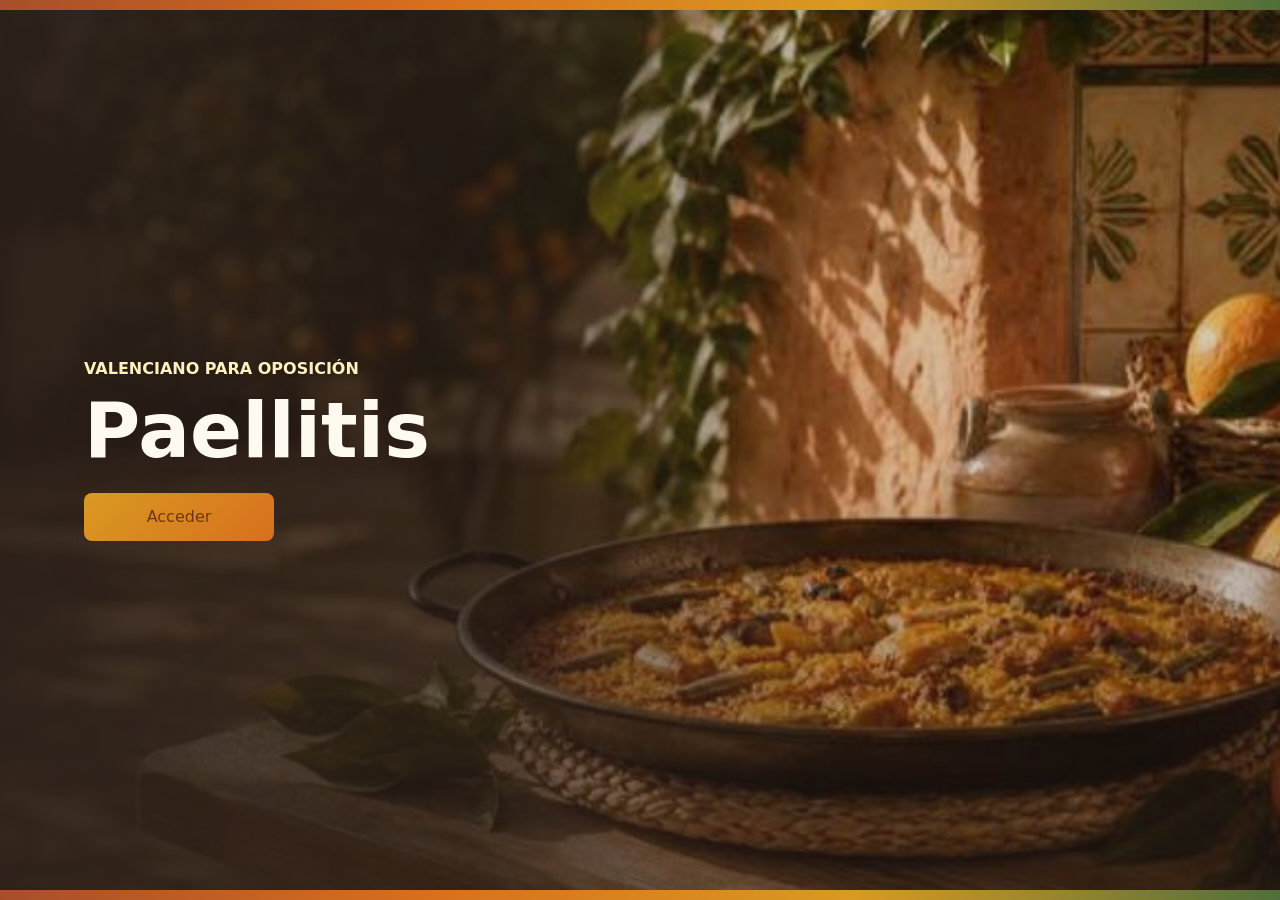
<file: index.html>
<!doctype html>
<html lang="es">
<head>
  <meta charset="utf-8" />
  <meta name="viewport" content="width=device-width, initial-scale=1" />
  <meta name="theme-color" content="#a84f2a" />
  <title>Paellitis</title>
  <link rel="stylesheet" href="styles.css?v=17" />
  <link rel="manifest" href="manifest.webmanifest" />
  <link rel="icon" href="app-icon.svg" type="image/svg+xml" />
  <link rel="apple-touch-icon" href="app-icon.svg" />
</head>
<body class="landing-active">
  <section class="landing" id="landingPage" aria-label="Bienvenida">
    <div class="landing-content">
      <p class="landing-kicker">Valenciano para oposición</p>
      <h1>Paellitis</h1>
      <button id="enterAppBtn" class="landing-button" type="button">Acceder</button>
    </div>
  </section>

  <div id="appShell" class="app-shell" aria-hidden="true">
    <div id="appStatus" class="app-status hidden" role="status">
      <span id="appStatusText"></span>
      <button id="refreshAppBtn" class="ghost small hidden" type="button">Actualizar</button>
    </div>

    <header class="app-header">
      <div class="brand-lockup">
        <div class="brand-mark" aria-hidden="true">P</div>
        <div>
          <p class="eyebrow">Valenciano · B2 C1 C2</p>
          <h1>Paellitis</h1>
        </div>
      </div>
      <button id="resetStatsBtn" class="ghost small" title="Borrar estadísticas">Reiniciar</button>
    </header>

  <nav class="tab-nav" aria-label="Secciones" role="tablist">
    <button class="tab-button active" type="button" role="tab" aria-controls="configTab" aria-selected="true" data-tab="configTab">Configurar</button>
    <button class="tab-button" type="button" role="tab" aria-controls="exerciseTab" aria-selected="false" data-tab="exerciseTab">Ejercicio</button>
    <button class="tab-button" type="button" role="tab" aria-controls="dataTab" aria-selected="false" data-tab="dataTab">Banco</button>
  </nav>

  <main>
    <section class="tab-panel active" id="configTab" role="tabpanel">
      <section class="card practice-card">
        <div class="section-heading">
          <div>
            <h2>Configurar sesión</h2>
            <p class="muted compact-status">Elige práctica ligera o simulacro cerrado y empieza cuando esté listo.</p>
          </div>
        </div>

        <fieldset class="segmented" id="sessionTypeGroup">
          <legend>Tipo de sesión</legend>
          <label>
            <input id="sessionTypePractice" type="radio" name="sessionType" value="practice" checked />
            <span>Práctica</span>
          </label>
          <label>
            <input id="sessionTypeExam" type="radio" name="sessionType" value="exam" />
            <span>Examen</span>
          </label>
        </fieldset>

        <div id="practiceConfig">
          <div class="quick-actions">
            <button id="quickSmartBtn" class="primary" type="button" disabled>Repaso inteligente</button>
            <button id="quickRandomBtn" class="secondary" type="button" disabled>10 aleatorias</button>
            <button id="quickMistakesBtn" class="secondary" type="button" disabled>Repasar fallos</button>
          </div>

          <div class="grid two">
            <label>
              Nivel
              <select id="levelSelect"></select>
            </label>
            <label>
              Tema
              <select id="topicSelect"></select>
            </label>
            <label>
              Modo
              <select id="modeSelect">
                <option value="inteligente">Inteligente</option>
                <option value="normal">Normal</option>
                <option value="pendientes">Pendientes</option>
                <option value="fallos">Solo fallos</option>
                <option value="random">Aleatorio</option>
              </select>
            </label>
            <label>
              Nº preguntas
              <select id="limitSelect">
                <option value="8">5 min</option>
                <option value="10">10</option>
                <option value="15">10 min</option>
                <option value="20">20</option>
                <option value="25">15 min</option>
                <option value="30">30</option>
                <option value="50">50</option>
                <option value="all">Todas</option>
              </select>
            </label>
          </div>
          <label class="search-label">
            Buscar en pregunta o explicación
            <input id="searchInput" type="search" placeholder="Ej.: pronoms, perquè, registre formal..." />
          </label>
          <div class="start-bar">
            <button id="startBtn" class="primary wide" disabled>Empezar práctica</button>
          </div>
        </div>

        <div id="examConfig" class="hidden">
          <p id="simStatus" class="muted compact-status">Sesión cerrada con tiempo y resumen por bloques.</p>
          <div class="grid three exam-grid">
            <label>
              Nivel
              <select id="simLevelSelect">
                <option value="B2">B2</option>
                <option value="C1">C1</option>
                <option value="C2">C2</option>
              </select>
            </label>
            <label>
              Tiempo
              <select id="simTimeSelect">
                <option value="30">30 min</option>
                <option value="45">45 min</option>
                <option value="60">60 min</option>
                <option value="0">Sin límite</option>
              </select>
            </label>
            <label>
              Acción
              <button id="startSimBtn" class="primary" type="button">Empezar examen</button>
            </label>
          </div>
        </div>
      </section>
    </section>

    <section class="tab-panel" id="exerciseTab" role="tabpanel">
      <section class="card empty-state" id="emptyExerciseCard">
        <h2>Ejercicio</h2>
        <p class="muted">Configura una práctica o un examen para empezar una sesión.</p>
        <button class="secondary" type="button" data-tab-jump="configTab">Ir a configurar</button>
      </section>

      <section class="card session-card hidden" id="sessionSummaryCard">
        <div class="section-heading">
          <div>
            <h2>Sesión terminada</h2>
            <p id="sessionSummaryText" class="muted compact-status">Aquí aparecerá el resumen al terminar.</p>
          </div>
        </div>
        <div id="sessionSummaryBox" class="session-summary hidden"></div>
      </section>

      <section class="card hidden" id="quizCard">
        <div class="quiz-top">
          <div>
            <p class="eyebrow" id="quizMeta"></p>
            <h2 id="questionText"></h2>
          </div>
          <div class="quiz-pills">
            <div class="score-pill hidden" id="timerText">00:00</div>
            <div class="score-pill" id="progressText">0/0</div>
          </div>
        </div>

        <div id="optionsBox" class="options"></div>
        <div id="optionConfirmBox" class="option-confirm hidden">
          <span id="optionHint">Selecciona una opción.</span>
          <button id="confirmOptionBtn" class="primary" type="button" disabled>Aceptar respuesta</button>
        </div>
        <div id="textAnswerBox" class="hidden">
          <textarea id="textAnswer" rows="4" placeholder="Escribe tu respuesta" autocomplete="off"></textarea>
          <button id="checkTextBtn" class="secondary wide">Comprobar</button>
          <div id="openButtons" class="actions hidden">
            <button id="markOpenGoodBtn" class="primary">Lo tengo</button>
            <button id="markOpenBadBtn" class="secondary">Necesito repasarlo</button>
          </div>
        </div>

        <div id="feedback" class="feedback hidden"></div>

        <div class="actions space-between quiz-actions">
          <button id="prevBtn" class="ghost">Anterior</button>
          <button id="nextBtn" class="primary">Siguiente</button>
        </div>
      </section>
    </section>

    <section class="tab-panel" id="dataTab" role="tabpanel">
      <section class="card bank-card" id="setupCard">
        <div class="section-heading">
          <div>
            <h2>Banco</h2>
            <p id="dataStatus" class="muted compact-status">Cargando banco...</p>
          </div>
          <div class="score-pill" id="bankCountPill">0 preguntas</div>
        </div>

        <div class="actions stack-on-mobile">
          <label class="file-label">
            Importar CSVs
            <input id="csvFile" type="file" accept=".csv,text/csv" multiple />
          </label>
          <button id="downloadTemplateBtn" class="secondary">Descargar plantilla</button>
          <button id="exportWrongBtn" class="secondary">Exportar fallos</button>
          <button id="exportBankBtn" class="secondary" type="button">Exportar banco</button>
        </div>

        <details id="bankDiagnostics" class="diagnostics hidden" open>
          <summary id="bankDiagnosticsSummary">Diagnóstico del banco</summary>
          <div id="bankDiagnosticsContent"></div>
        </details>

        <details class="help">
          <summary>Formato CSV</summary>
          <p>Columnas obligatorias:</p>
          <pre>id,nivel,tema,tipo,pregunta,opcion_a,opcion_b,opcion_c,opcion_d,respuesta,explicacion,fuente</pre>
          <p>
            <strong>tipo</strong>: <code>test</code>, <code>texto</code>, <code>hueco</code>, <code>redaccio</code> u <code>oral</code>.<br />
            En preguntas tipo test, <strong>respuesta</strong> debe ser A, B, C o D.<br />
            En <code>texto</code> y <code>hueco</code>, puedes aceptar varias respuestas separándolas con <code>|</code>.
          </p>
        </details>
      </section>

      <section class="card stats">
        <div class="section-heading">
          <div>
            <h2>Progreso</h2>
            <p class="muted compact-status">Estadísticas guardadas en este navegador.</p>
          </div>
        </div>

        <div class="grid three">
          <div><strong id="statAnswered">0</strong><span>Respondidas</span></div>
          <div><strong id="statCorrect">0</strong><span>Aciertos</span></div>
          <div><strong id="statAccuracy">0%</strong><span>Precisión</span></div>
          <div><strong id="statReview">0</strong><span>En repaso</span></div>
          <div><strong id="statMastered">0</strong><span>Dominadas</span></div>
          <div><strong id="statNew">0</strong><span>Nuevas</span></div>
        </div>
        <div id="weakTopics" class="weak-topics"></div>
        <div class="actions stack-on-mobile progress-actions">
          <button id="exportProgressBtn" class="secondary" type="button">Exportar progreso</button>
          <label class="file-label secondary-label">
            Importar progreso
            <input id="progressFile" type="file" accept=".json,application/json" />
          </label>
          <button id="resetScopeBtn" class="ghost" type="button">Reiniciar selección</button>
        </div>
        <p class="muted">Las estadísticas se guardan en este navegador. “Pendientes” mezcla preguntas nuevas y preguntas en repaso. Puedes exportar el progreso para moverlo a otro dispositivo.</p>
      </section>
    </section>
  </main>

  <footer>
    <p>Material original para practicar valenciano. No sustituye las bases oficiales de tu convocatoria.</p>
  </footer>

  </div>

  <script src="app.js?v=17"></script>
</body>
</html>
</file>
<file: styles.css>
:root {
  --bg: #f7ecd9;
  --paper: #fffaf0;
  --card: #fffdf7;
  --text: #2b1f18;
  --muted: #766557;
  --line: #e4d0b4;
  --primary: #a84f2a;
  --primary-dark: #71351f;
  --primary-soft: #f7e6d9;
  --saffron: #d99a22;
  --saffron-soft: #fff0bf;
  --orange: #d86f1d;
  --orange-soft: #fbe6d2;
  --leaf: #4f6f3a;
  --leaf-dark: #2f4a28;
  --leaf-soft: #edf3df;
  --clay: #a84f2a;
  --clay-dark: #71351f;
  --rose: #b34034;
  --ok-bg: #edf3df;
  --ok: #315b2c;
  --warn-bg: #fff0bf;
  --warn: #8b5a11;
  --bad-bg: #fae3dc;
  --bad: #8f2f24;
}

* { box-sizing: border-box; }
html { min-height: 100%; }
body {
  margin: 0;
  font-family: system-ui, -apple-system, BlinkMacSystemFont, "Segoe UI", sans-serif;
  background:
    linear-gradient(180deg, rgba(247,236,217,.82), rgba(247,236,217,.98) 320px),
    repeating-linear-gradient(45deg, rgba(168,79,42,.08) 0 1px, transparent 1px 18px),
    repeating-linear-gradient(135deg, rgba(79,111,58,.06) 0 1px, transparent 1px 24px),
    var(--bg);
  color: var(--text);
  min-height: 100%;
}
body::before {
  content: "";
  position: fixed;
  inset: 0 0 auto;
  height: 10px;
  z-index: 40;
  background: linear-gradient(90deg, var(--clay), var(--orange), var(--saffron), var(--leaf));
  box-shadow: 0 2px 10px rgba(43,31,24,.14);
  pointer-events: none;
}
.landing {
  position: fixed;
  inset: 0;
  z-index: 30;
  display: grid;
  align-items: center;
  min-height: 100vh;
  padding: 42px min(7vw, 84px);
  color: #fffaf0;
  background:
    linear-gradient(90deg, rgba(43,31,24,.86), rgba(43,31,24,.56) 38%, rgba(43,31,24,.14) 66%),
    linear-gradient(0deg, rgba(43,31,24,.52), rgba(43,31,24,.06) 48%),
    url("assets/paellitis-hero.jpg") center / cover no-repeat;
}
.landing::after {
  content: "";
  position: absolute;
  inset: auto 0 0;
  height: 10px;
  background: linear-gradient(90deg, var(--clay), var(--orange), var(--saffron), var(--leaf));
}
.landing-content {
  position: relative;
  z-index: 1;
  width: min(620px, 100%);
  display: grid;
  gap: 18px;
}
.landing-kicker {
  margin: 0;
  color: var(--saffron-soft);
  font-weight: 900;
  text-transform: uppercase;
  letter-spacing: 0;
}
.landing h1 {
  font-size: 4.8rem;
  line-height: .92;
  text-wrap: balance;
  text-shadow: 0 5px 22px rgba(43,31,24,.42);
}
.landing-copy {
  max-width: 560px;
  margin: 0;
  color: rgba(255,250,240,.9);
  font-size: 1.18rem;
  line-height: 1.55;
}
.landing-button {
  width: fit-content;
  min-width: 190px;
  margin-top: 8px;
  background: linear-gradient(135deg, var(--saffron), var(--orange));
  color: var(--clay-dark);
  box-shadow: 0 18px 40px rgba(43,31,24,.28);
}
.landing-button:hover {
  background: linear-gradient(135deg, #efb33b, var(--orange));
}
.app-shell {
  min-height: 100vh;
}
.landing-active {
  overflow: hidden;
}
.landing-active .app-shell {
  display: none;
}
.landing:not([aria-hidden="true"]) {
  animation: landingIn .35s ease-out both;
}
.landing[aria-hidden="true"] {
  display: none;
}
@keyframes landingIn {
  from { opacity: 0; transform: scale(1.01); }
  to { opacity: 1; transform: scale(1); }
}
.app-header, .tab-nav, main, footer { width: min(980px, calc(100% - 28px)); margin: 0 auto; }
.app-header {
  display: flex;
  align-items: center;
  justify-content: space-between;
  gap: 18px;
  margin-top: 24px;
  padding: 20px 22px;
  color: #fffaf0;
  background:
    linear-gradient(90deg, rgba(255,250,240,.18) 0 1px, transparent 1px 18px),
    linear-gradient(135deg, var(--clay-dark), var(--clay) 52%, var(--orange));
  border: 1px solid rgba(255,250,240,.38);
  border-radius: 8px;
  box-shadow: 0 18px 40px rgba(113,53,31,.22);
}
.brand-lockup { display: flex; align-items: center; gap: 14px; min-width: 0; }
.brand-mark {
  width: 58px;
  height: 58px;
  display: grid;
  place-items: center;
  flex: 0 0 auto;
  border-radius: 8px;
  color: var(--clay-dark);
  background:
    linear-gradient(135deg, rgba(255,255,255,.86), rgba(255,240,191,.92)),
    repeating-linear-gradient(45deg, rgba(79,111,58,.16) 0 5px, transparent 5px 10px);
  border: 1px solid rgba(255,250,240,.74);
  font-size: 2rem;
  font-weight: 900;
  box-shadow: inset 0 -4px 0 rgba(168,79,42,.16);
}
.app-status { position: sticky; top: 10px; z-index: 20; display: flex; justify-content: center; align-items: center; gap: 10px; padding: 10px 14px; background: var(--saffron-soft); color: #6f4a00; border-bottom: 1px solid #e6c66f; font-weight: 700; }
.app-status .ghost { background: rgba(255,255,255,.65); color: #6f4a00; border-color: #e6c66f; }
h1 { margin: 0; font-size: 3.2rem; line-height: 1; }
h2 { margin: 0 0 14px; }
.app-header .eyebrow { color: rgba(255,255,255,.78); }
.eyebrow { margin: 0 0 8px; text-transform: uppercase; letter-spacing: 0; font-weight: 700; color: var(--muted); font-size: .8rem; }
.tab-nav { position: sticky; top: 10px; z-index: 12; display: grid; grid-template-columns: repeat(3, minmax(0, 1fr)); gap: 8px; padding: 10px 0; background: rgba(247,236,217,.9); backdrop-filter: blur(12px); }
.tab-button {
  min-height: 46px;
  padding: 9px 10px;
  border: 1px solid rgba(168,79,42,.18);
  border-radius: 8px;
  background: rgba(255,253,247,.92);
  color: var(--primary-dark);
  box-shadow: 0 6px 18px rgba(43,31,24,.06);
}
.tab-button.active { background: linear-gradient(135deg, var(--clay), var(--orange)); color: #fffaf0; border-color: transparent; }
.tab-panel { display: none; }
.tab-panel.active { display: block; }
.card {
  position: relative;
  overflow: hidden;
  background: var(--card);
  border: 1px solid var(--line);
  border-radius: 8px;
  padding: 22px;
  margin: 14px 0;
  box-shadow: 0 14px 34px rgba(84,56,14,.11);
}
.card::before {
  content: "";
  position: absolute;
  inset: 0 0 auto;
  height: 5px;
  background: linear-gradient(90deg, var(--clay), var(--orange), var(--saffron), var(--leaf));
}
.practice-card { border-color: #e5c682; background: linear-gradient(180deg, #fffdf7, #fff6e2); }
.bank-card { border-color: #cbd6bb; }
.session-card { border-color: #e5c682; background: linear-gradient(180deg, #fffdf7, #fff0bf); }
.muted { color: var(--muted); line-height: 1.5; }
.compact-status { margin: 0; }
code, pre { background: #f8efe0; border-radius: 8px; }
code { padding: 2px 6px; }
pre { padding: 12px; overflow: auto; }
.actions { display: flex; gap: 10px; align-items: center; flex-wrap: wrap; }
.space-between { justify-content: space-between; }
.section-heading { display: flex; justify-content: space-between; align-items: flex-start; gap: 14px; margin-bottom: 16px; }
.section-heading h2 { margin-bottom: 4px; }
.quick-actions { display: grid; grid-template-columns: repeat(3, minmax(0, 1fr)); gap: 10px; margin-bottom: 16px; }
.segmented { display: grid; grid-template-columns: repeat(2, minmax(0, 1fr)); gap: 8px; padding: 4px; margin: 0 0 18px; border: 1px solid #e6c66f; border-radius: 8px; background: var(--saffron-soft); }
.segmented legend { position: absolute; width: 1px; height: 1px; overflow: hidden; clip: rect(0, 0, 0, 0); }
.segmented label { display: block; }
.segmented input { position: absolute; width: 1px; height: 1px; opacity: 0; pointer-events: none; }
.segmented span { display: flex; justify-content: center; align-items: center; min-height: 42px; border-radius: 6px; color: var(--muted); font-weight: 800; cursor: pointer; }
.segmented input:checked + span { background: #fffdf7; color: var(--clay-dark); box-shadow: 0 2px 8px rgba(84,56,14,.14); }
.exam-grid { margin-top: 14px; }
.grid { display: grid; gap: 14px; }
.grid.two { grid-template-columns: repeat(2, minmax(0, 1fr)); }
.grid.three { grid-template-columns: repeat(3, minmax(0, 1fr)); }
label { display: grid; gap: 7px; font-weight: 700; }
select, input, textarea { width: 100%; border: 1px solid var(--line); border-radius: 8px; padding: 12px 14px; font: inherit; background: white; color: var(--text); }
select:focus, input:focus, textarea:focus { outline: 3px solid rgba(217,154,34,.36); border-color: var(--clay); }
textarea { resize: vertical; min-height: 120px; }
.search-label { margin-top: 14px; }
button, .file-label { border: 0; border-radius: 8px; padding: 12px 16px; font-weight: 800; cursor: pointer; font: inherit; display: inline-flex; justify-content: center; align-items: center; min-height: 48px; }
button:disabled, textarea:disabled { cursor: not-allowed; opacity: .65; }
.primary { background: linear-gradient(135deg, var(--clay), var(--orange)); color: #fffaf0; box-shadow: 0 10px 22px rgba(168,79,42,.2); }
.primary:hover { background: linear-gradient(135deg, var(--clay-dark), var(--orange)); }
.secondary { background: var(--leaf-soft); color: var(--leaf-dark); border: 1px solid rgba(79,111,58,.16); }
.ghost { background: rgba(255,253,248,.72); color: var(--primary-dark); border: 1px solid rgba(255,255,255,.5); }
.small { padding: 8px 12px; min-height: auto; }
.wide { width: 100%; margin-top: 14px; }
.start-bar .wide { margin-top: 0; }
.file-label { background: linear-gradient(135deg, var(--leaf), var(--leaf-dark)); color: #fffaf0; }
.secondary-label { background: var(--leaf-soft); color: var(--leaf-dark); }
.file-label input { display: none; }
.help { margin-top: 14px; }
.diagnostics { margin-top: 14px; border: 1px solid var(--line); border-radius: 8px; padding: 12px 14px; background: #fffaf0; }
.diagnostics summary { cursor: pointer; font-weight: 800; }
.diagnostics.ok { border-color: #cadcad; background: var(--leaf-soft); color: var(--ok); }
.diagnostics.warn { border-color: #f2d58d; background: var(--warn-bg); color: var(--warn); }
.diagnostics.bad { border-color: #f3b8b3; background: var(--bad-bg); color: var(--bad); }
.diagnostics-content { margin-top: 10px; color: var(--text); }
.diagnostics-list { margin: 10px 0 0; padding-left: 18px; }
.diagnostics-metrics { display: grid; grid-template-columns: repeat(3, minmax(0, 1fr)); gap: 10px; margin-top: 10px; }
.diagnostics-metrics div { background: rgba(255,255,255,.78); border: 1px solid rgba(84,56,14,.1); border-radius: 8px; padding: 10px; }
.diagnostics-metrics strong { display: block; font-size: 1.25rem; }
.diagnostics-metrics span { color: var(--muted); font-size: .9rem; }
.quiz-top { display: flex; align-items: flex-start; justify-content: space-between; gap: 14px; }
.quiz-pills { display: flex; gap: 8px; align-items: center; flex-wrap: wrap; justify-content: flex-end; }
.score-pill { background: var(--saffron-soft); color: #6f4a00; border: 1px solid #e6c66f; border-radius: 999px; padding: 8px 12px; font-weight: 800; white-space: nowrap; }
.timer-warning { background: var(--warn-bg); color: var(--warn); }
.options { display: grid; gap: 10px; margin: 18px 0; }
.option { width: 100%; justify-content: flex-start; text-align: left; background: #fffaf0; color: var(--text); border: 1px solid var(--line); }
.option.selected { background: var(--orange-soft); color: var(--clay-dark); border-color: #e7aa7c; box-shadow: inset 4px 0 0 var(--clay); }
.option.correct { background: var(--ok-bg); color: var(--ok); border-color: #cadcad; }
.option.wrong { background: var(--bad-bg); color: var(--bad); border-color: #f3b8b3; }
.option-confirm { display: flex; align-items: center; justify-content: space-between; gap: 12px; margin: -4px 0 18px; padding: 12px; border: 1px solid #e6c66f; border-radius: 8px; background: var(--saffron-soft); }
.option-confirm span { color: var(--muted); font-weight: 700; }
.option-confirm button { min-height: 42px; white-space: nowrap; }
.feedback { margin: 18px 0; padding: 14px; border-radius: 8px; line-height: 1.5; }
.feedback.ok { background: var(--ok-bg); color: var(--ok); }
.feedback.bad { background: var(--bad-bg); color: var(--bad); }
.feedback hr { border: 0; border-top: 1px solid rgba(0,0,0,.12); margin: 10px 0; }
.hidden { display: none !important; }
.stats .grid > div { background: #fffaf0; border: 1px solid var(--line); border-radius: 8px; padding: 16px; display: grid; gap: 6px; }
.stats strong { font-size: 1.7rem; }
.stats span { color: var(--muted); }
.empty-state { min-height: 260px; display: grid; align-content: center; justify-items: start; gap: 10px; }
.empty-state h2, .empty-state p { margin: 0; }
.session-summary { margin-bottom: 18px; padding: 16px; border: 1px solid #e8c873; border-radius: 8px; background: #fffaf0; }
.summary-lines { display: grid; gap: 8px; }
.summary-lines p { margin: 0; color: var(--leaf-dark); font-weight: 700; }
.summary-actions { margin-top: 14px; }
.weak-topics { margin-top: 16px; }
.progress-actions { margin-top: 16px; }
.weak-topics h3 { margin: 0 0 10px; font-size: 1rem; }
.topic-list { display: grid; gap: 8px; }
.topic-list div { display: flex; justify-content: space-between; gap: 12px; padding: 10px 12px; border: 1px solid var(--line); border-radius: 8px; background: #fffaf0; }
.topic-list span { color: var(--muted); white-space: nowrap; }
footer { color: var(--muted); padding: 12px 0 30px; text-align: center; }
@media (max-width: 680px) {
  body { padding-bottom: 82px; }
  .landing { align-items: end; padding: 28px 20px 44px; background-position: 58% center; }
  .landing h1 { font-size: 3.15rem; }
  .landing-copy { font-size: 1rem; }
  .landing-button { width: 100%; }
  .app-status { display: grid; justify-items: center; text-align: center; }
  .app-header, .tab-nav, main, footer { width: min(100% - 20px, 980px); }
  h1 { font-size: 2.4rem; }
  .tab-nav { grid-template-columns: repeat(3, minmax(0, 1fr)); gap: 4px; overflow-x: auto; }
  .tab-button { min-width: 86px; font-size: .9rem; }
  .grid.two, .grid.three { grid-template-columns: 1fr; }
  .stack-on-mobile { display: grid; }
  .app-header { align-items: flex-start; gap: 12px; padding: 16px; }
  .brand-lockup { align-items: flex-start; }
  .brand-mark { width: 48px; height: 48px; font-size: 1.7rem; }
  .card { padding: 16px; margin: 10px 0; }
  .section-heading { display: grid; gap: 10px; }
  .section-heading .score-pill { width: fit-content; }
  .quick-actions { grid-template-columns: 1fr; }
  .segmented { grid-template-columns: 1fr 1fr; }
  .start-bar { position: sticky; bottom: 10px; z-index: 5; margin: 14px -6px 0; padding: 6px; background: rgba(247,236,217,.92); backdrop-filter: blur(10px); border: 1px solid var(--line); border-radius: 8px; }
  .start-bar .primary { box-shadow: 0 10px 24px rgba(168,79,42,.24); }
  .quiz-actions { position: sticky; bottom: 10px; z-index: 5; margin: 18px -6px 0; padding: 6px; background: rgba(255,253,248,.94); backdrop-filter: blur(10px); border: 1px solid var(--line); border-radius: 8px; }
  .quiz-actions button { flex: 1; }
  .quiz-top { display: grid; }
  .quiz-pills { justify-content: flex-start; }
  .option-confirm { display: grid; }
  .option-confirm button { width: 100%; }
  .diagnostics-metrics { grid-template-columns: 1fr; }
  .topic-list div { display: grid; }
  .topic-list span { white-space: normal; }
}
</file>
